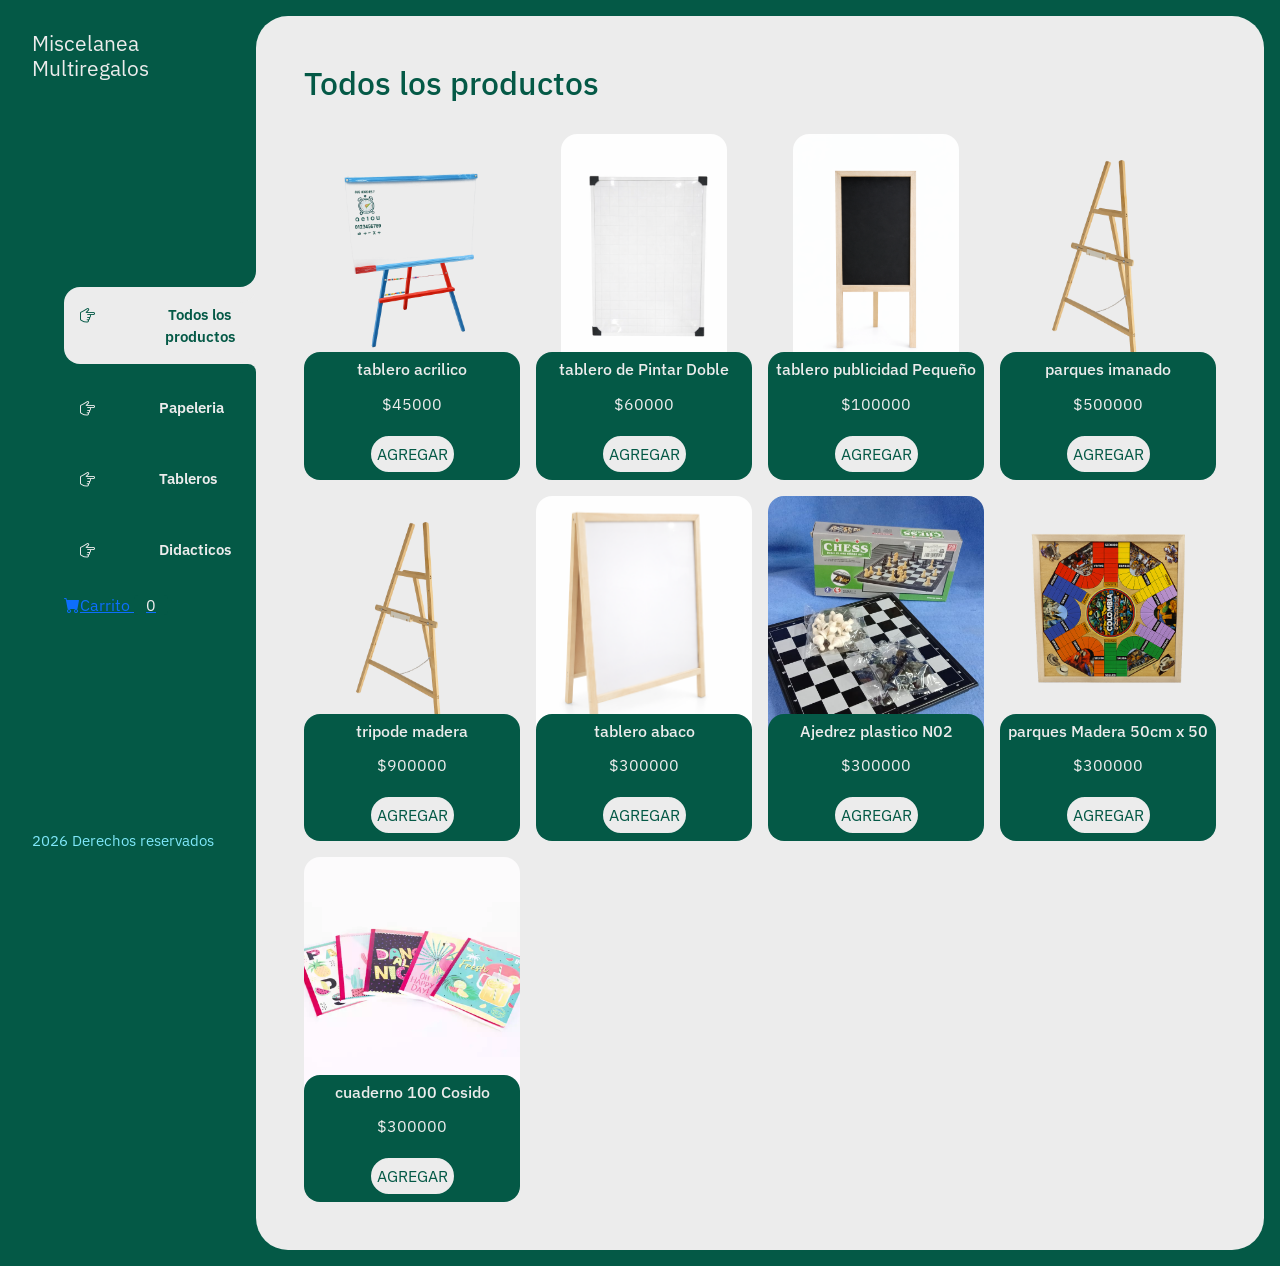
<file: index.html>
<!DOCTYPE html>
<html lang="en">
<head>
    <meta charset="UTF-8">
    <meta name="viewport" content="width=device-width, initial-scale=1.0">
    <title>pagina Web</title>

    <link rel="stylesheet" href="./css/styles.css">
    
    <link rel="stylesheet"  href="https://cdn.jsdelivr.net/npm/bootstrap@5.3.8/dist/css/bootstrap.min.css" >

    <link rel="stylesheet"
        href="https://cdn.jsdelivr.net/npm/bootstrap-icons@1.11.3/font/bootstrap-icons.min.css">
</head>
<body>
    <div class="wrapper">
        <aside>
            <header>
                <h1 class="logo">Miscelanea Multiregalos</h1>
            </header>
            <nav>
                <ul class="menu">
                    <li>
                         <button id="todos" class="boton-menu boton-categoria active"><i class="bi bi-hand-index-thumb"></i> Todos los productos </button>
                         </li>
                    <li>
                        <button id="papeleria" class="boton-menu boton-categoria"><i class="bi bi-hand-index-thumb"></i>Papeleria</button>
                    </li>

                    <li>
                        <button id="tableros" class="boton-menu boton-categoria"><i class="bi bi-hand-index-thumb"></i>Tableros</button>
                    </li>
                    <li>
                        <button id="didacticos" class="boton-menu boton-categoria"><i class="bi bi-hand-index-thumb"></i>Didacticos</button>
                    </li>
                    <li>
                        <a class="boton-carrito" href="./carrito.html">
                            <i class="bi bi-cart-fill"></i>Carrito <span class="numerito">0</span>
                        </a>
                    </li>

                </ul>
            </nav>
             <footer>
                <p class="texto-footer">2026 Derechos reservados</p>
            </footer>
        </aside>
        
        <main>
            <h2 class="titulo-principal" id="titulo-principal">Todos los productos</h2>
            
            <div id="contenedor-productos" class="contenedor-productos">
                <!--esto se va a rellenar con JS-->
                
            </div>
        </main>

    </div>
    
    
    
   
    <script src="js/main.js"></script>
</body>
</html>
</file>
<file: css/styles.css>
@import url('https://fonts.googleapis.com/css2?family=IBM+Plex+Sans:ital,wght@0,100..700;1,100..700&display=swap');

:root{ 
    --clr-main: #045946;
    
    --clr-main-light: #7fe7f9;
    --clr-white: #ececec;
    --clr-gray: #e2e2e2;
    --clr-red:#961818;

}
*{
    margin: 0;
    padding: 0;
    box-sizing: border-box;
    font-family: "IBM Plex Sans", sans-serif;
}

h1, h2, h3, h4, h5, h6, p, a, input, textarea, ul{
    margin :0;
    padding: 0;
}
ul{
    list-style-type: none;
}
a{
    text-decoration: none;
}

.wrapper{
    display: grid;
    grid-template-columns: 1fr 4fr;
    background-color: var(--clr-main);
}
aside{
    padding: 2rem;
    padding-right: 0;
    color: var(--clr-white);
    position: sticky;/* permite el scroll para que el menu lateral se no mueva */
    top: 0;
    height: 100vh;
    display: flex; /*pone los elementos uno  al lado de de otro  */
    flex-direction: column; /*  */
    justify-content: space-between;
}

.logo{
    font-weight: 400;
    font-size: 1.3rem;

}
.menu{
    display: flex;
    flex-direction: column;
    gap: 1rem;
}

.boton-menu{
    background-color: transparent;
    border: 0;
    color: var(--clr-white);
    font-size: 8rem;
    cursor: pointer;
    font-weight: 600;
    display: flex;
    gap: 4rem;
    padding: 1rem;
    font-size: .95rem;

}
.boton-menu > i.bi-hand-index-thumb{
    transform: rotateZ(90deg);

}
.boton-carrito{
    margin-top: 2rem;


}
.numerito{
    background-color: var(--clr-main);
    color: var(--clr-white);
    padding: 0 .75rem;
    border-radius:0.25rem;
}
.boton-menu.active{
    background-color: var(--clr-white);
    color: var(--clr-main);
    width: 100%;
    border-top-left-radius: 1rem;
    border-bottom-left-radius: 1rem;
    position: relative;  /* ojo!!! esto se pone por el para lograr las esquinas del aside */
}
.boton-menu.active::before{/* estos atributos se le ponen para lograr el borde del menu */
    content: "";
    position: absolute; /*esto se pone para lograr el border-radius  */
    width:1rem;
    height: 2rem;
    bottom: 100%;
    right: 0;
    background-color: transparent;
    border-bottom-right-radius: 1rem;
    box-shadow: 0 1rem 0 var(--clr-white);

}
.boton-menu.active::after{
    
    /* estos atributos se le ponen para lograr el borde del menu */
    content: "";
    position: absolute;
     /*esto se pone para lograr el border-radius  */
    width:1rem;
    height: 2rem;
    top: 100%;
    right: 0;
    background-color: transparent;
    border-top-right-radius: .5rem; /* IMPORTANTE LA DIRECCION DONDE SE ESTA APLICANDO */
    box-shadow: 0 -1rem 0 var(--clr-white);
}
.texto-footer{
    color: gray;
    font-size: 0.95rem;
    color: var(--clr-main-light);

}

main{
    background-color:var(--clr-white) ;
    margin: 1rem;
    margin-left: 0;
    border-radius: 2rem;
    padding: 3rem;
}
.titulo-principal{
    color: var(--clr-main);
    margin-bottom: 2rem;
}
.contenedor-productos{
    display: grid;
    grid-template-columns: repeat(4, 1fr);
    gap: 1rem;

}

.producto-imagen{
    max-width: 100%;
    border-radius: 1rem;
    object-fit: cover;
    height: 250px;
    display: block;
    margin: 0 auto;  /* esto centra horizontalemnte */

}
.producto-detalles{
    background-color: var(--clr-main);
    color: var(--clr-white);
    padding: .5rem;
    border-radius: 1rem;
    margin-top: -2rem;
    position: relative;
    display: flex;
    flex-direction: column;
    align-items: center;
    gap: 0.25rem;
}
.producto-titulo{
    font-size: 1rem;

}
.producto-agregar{
    border: 0;
    background-color: var(--clr-white);
    color: var(--clr-main);
    padding: .25rem;
    text-transform: uppercase;
    border-radius: 2rem;
    cursor: pointer;
    border: 2px solid var(--clr-white);

}

.producto-agregar:hover{
    background-color: var(--clr-main);
    color: var(--clr-white);
}


/** CARRITO DE COMPRAS**/

.contenedor-carrito{
    display: flex;
    flex-direction: column;
    gap: 1.5rem;
}

.carrito-vacio{color: var(--clr-main);
    display: flex;

}
.carrito-comprado{
    color: var(--clr-main);
    display: none;

}
.carrito-productos{
    display: flex;
    flex-direction: column;
    gap: 1rem;
}
.carrito-producto{
    display: flex;
    justify-content: space-between;
    align-items: center;
    background-color: var(--clr-gray);
    color: var(--clr-main);
    padding: .5rem;
    padding-right: 1.5rem;
    border-radius: 1rem;


}
.carrito-producto-imagen{
    width: 4rem;
    border-radius: 1rem;
}
.carrito-producto small{
    font-size:.75rem ;

}
.carrito-producto-eliminar{
    border: 0;
    background-color: transparent;
    color: var(--clr-red);
    cursor: pointer;
}

.carrito-acciones{
    display: flex;
    justify-content: space-between;
}
.carrito-acciones-vaciar{
    border: 0;
    background-color: var(--clr-gray);
    padding: 1rem;
    border-radius: 1rem;
    color: var(--clr-main);
    text-transform: uppercase;
    cursor: pointer;

}

.carrito-acciones-derecha{
    display: flex;

}
.carrito-acciones-total{
    display:flex;

    background-color: var(--clr-gray);
    padding: 1rem;
    border-top-left-radius: 1rem;
    border-bottom-left-radius: 1rem;
   
    color: var(--clr-main);
    text-transform: uppercase;
    cursor: pointer;
    gap: 1rem;

}
.carrito-acciones-comprar{
    border: 0;
    background-color: var(--clr-main);
    padding: 1rem;
    border-radius: 1rem;
    color: var(--clr-white);
    text-transform: uppercase;
    cursor: pointer;
}
.disables{
    display: none;

}
</file>
